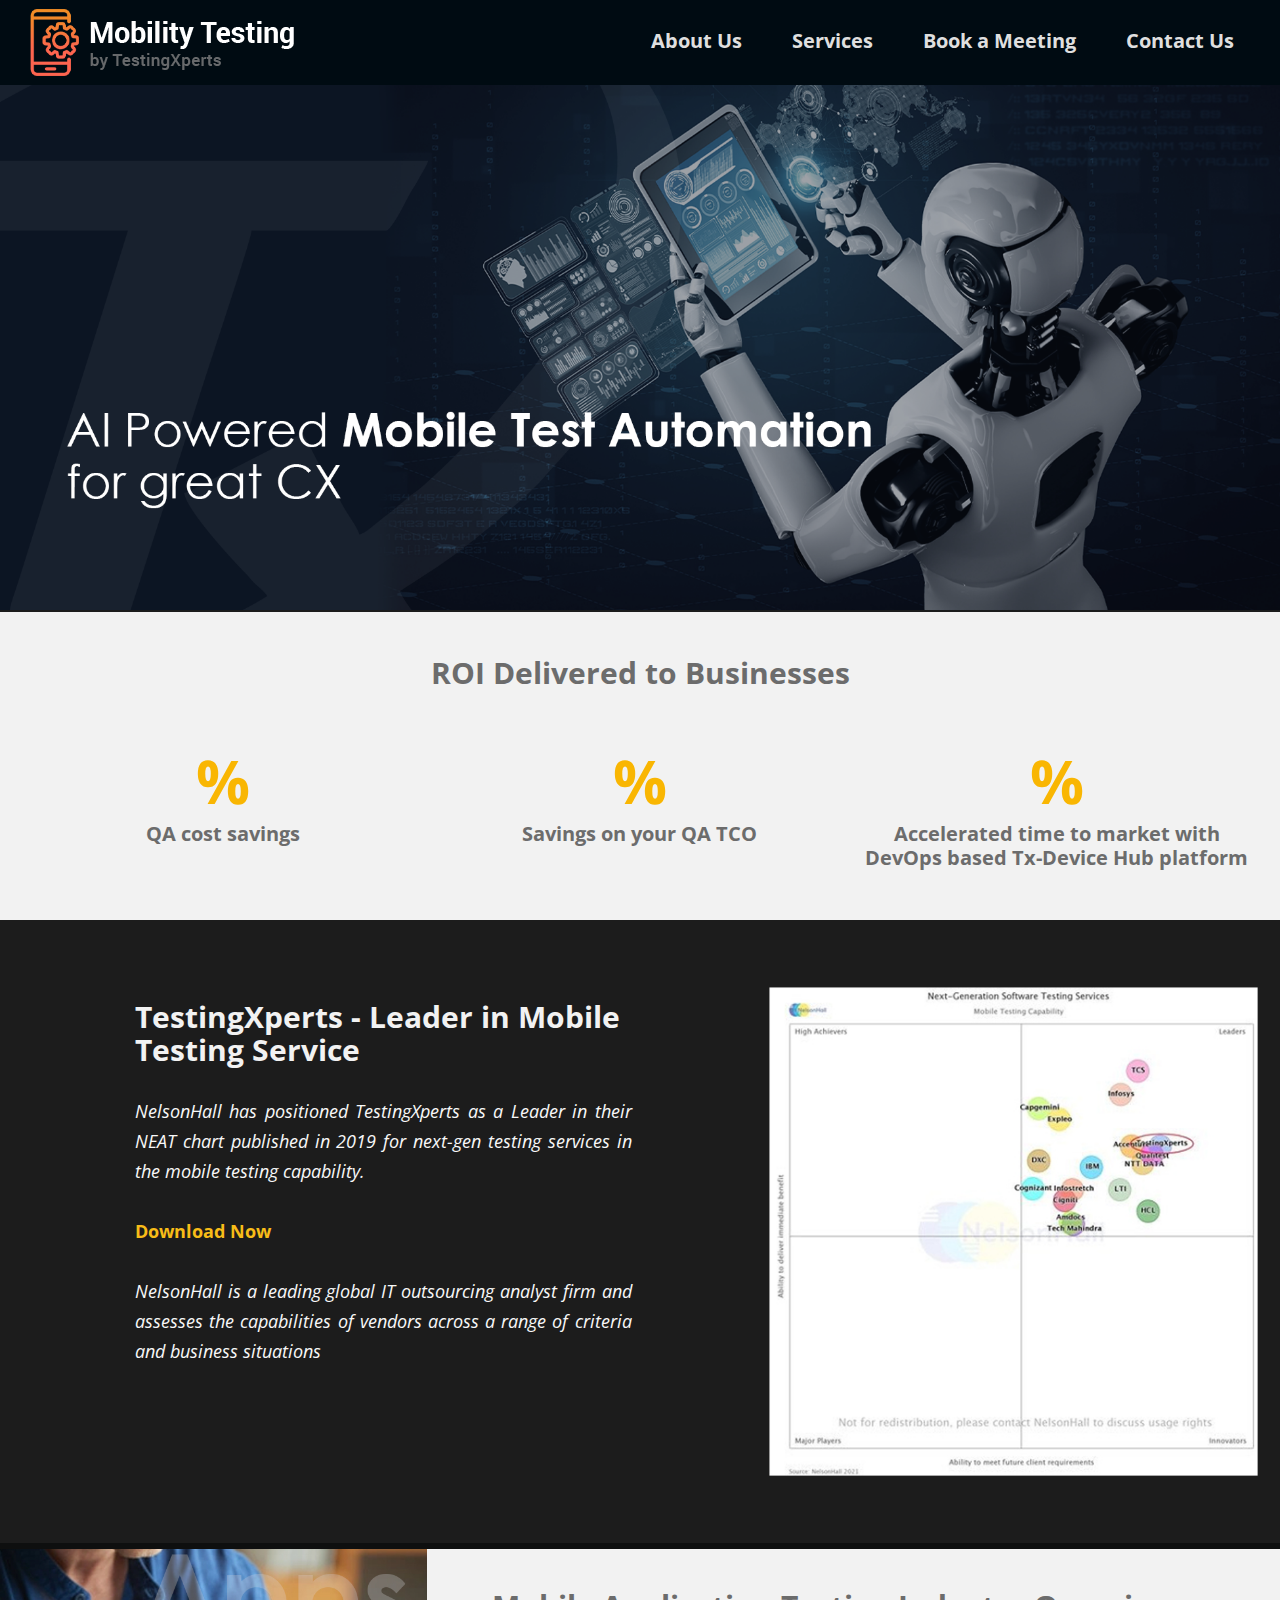
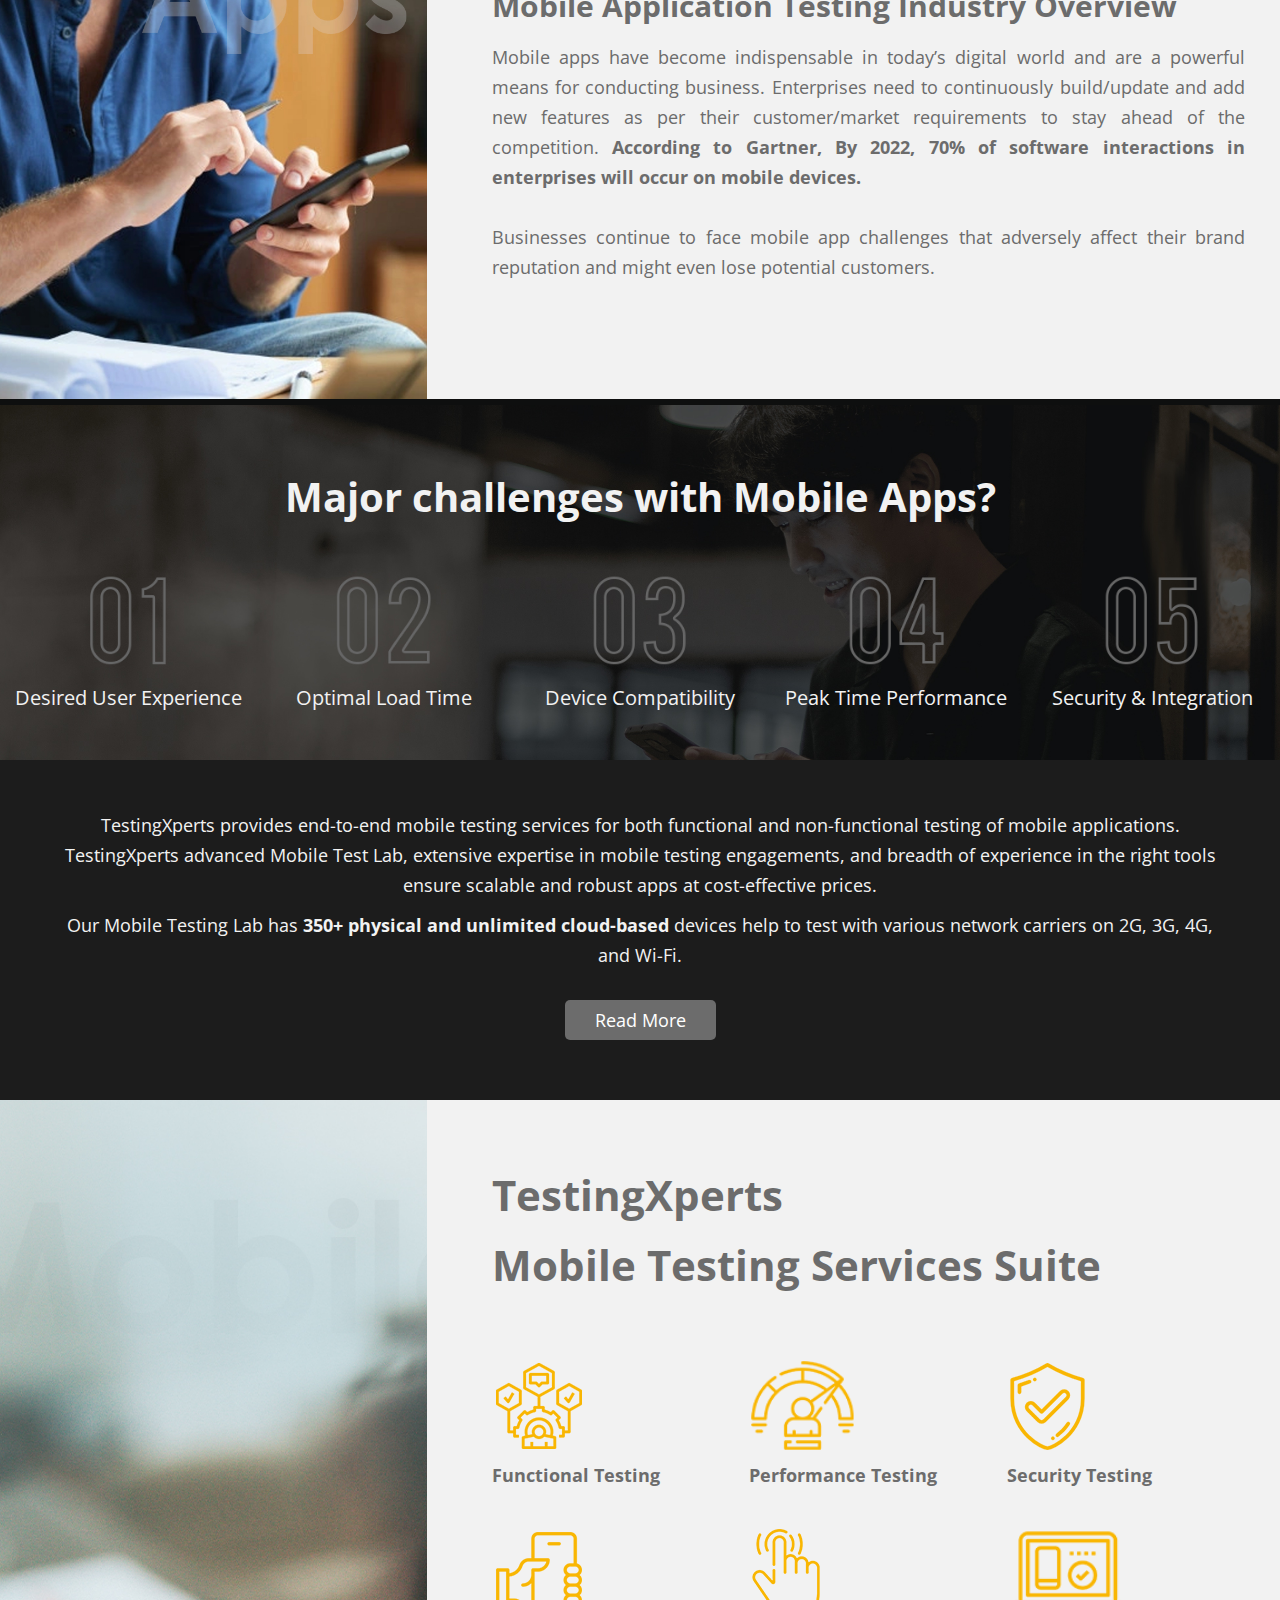
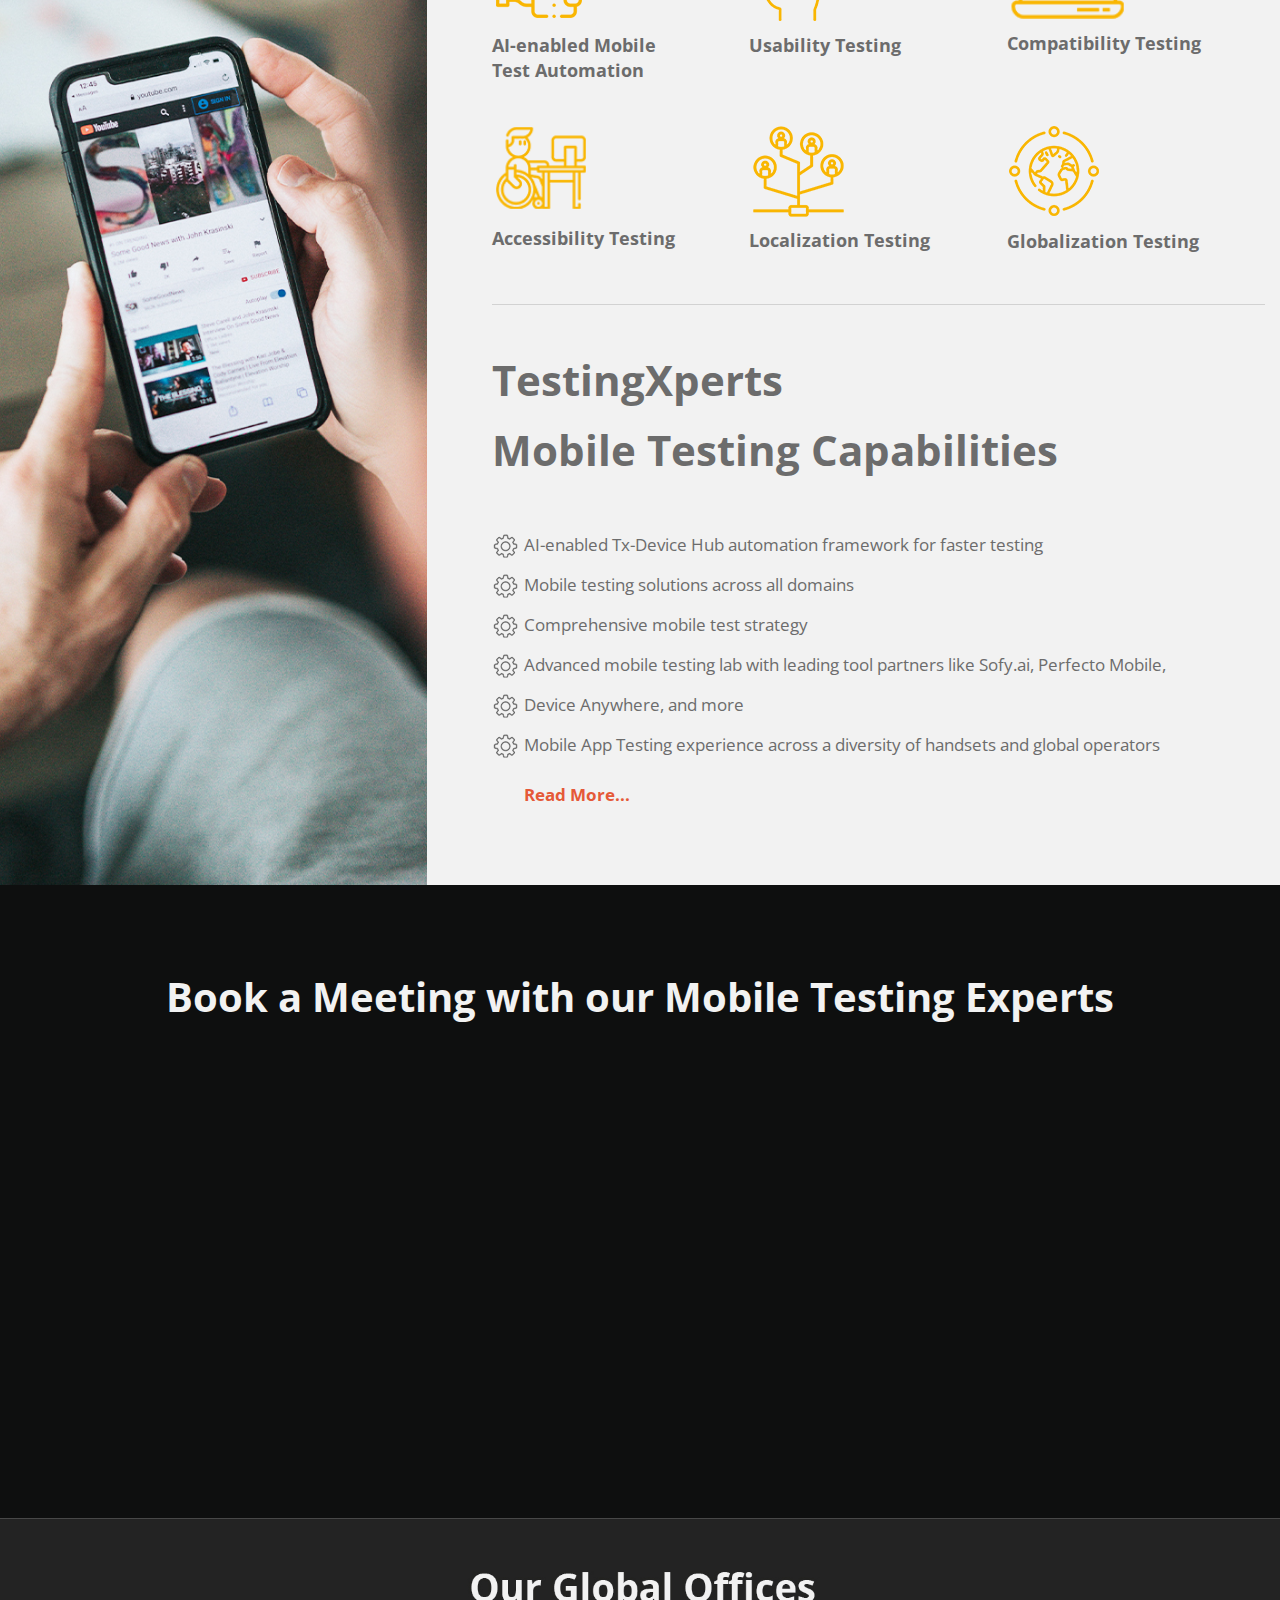
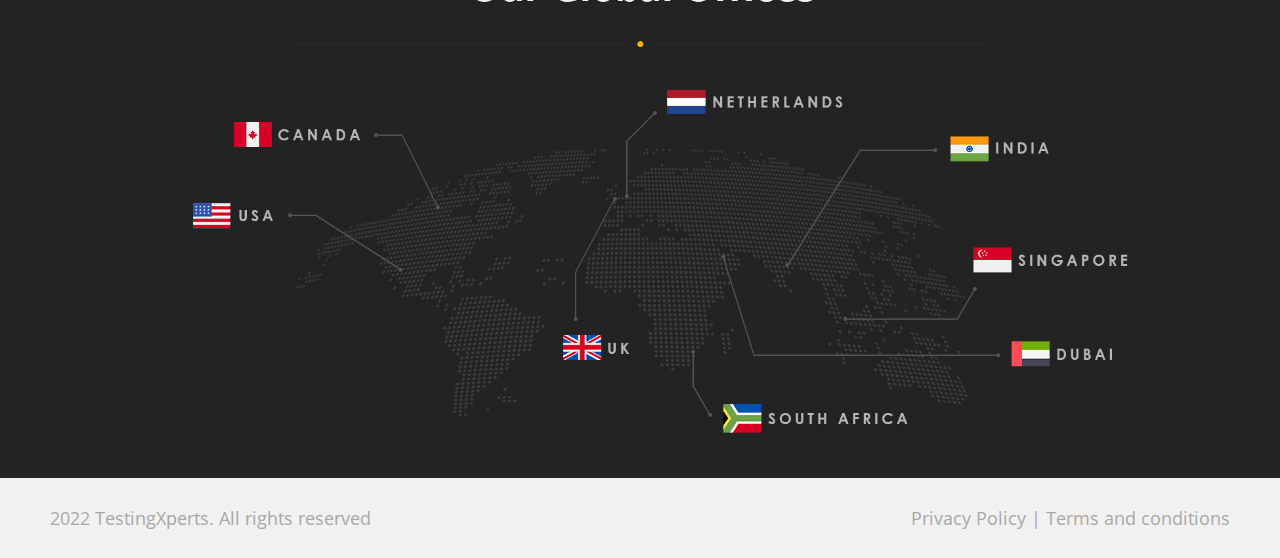
<file: index.html>
<!DOCTYPE html>
<html lang="en"><head><meta http-equiv="Content-Type" content="text/html; charset=UTF-8">
<link href="https://fonts.googleapis.com/css2?family=Open+Sans:ital,wght@0,400;0,500;0,700;1,400;1,500&display=swap" rel="stylesheet">
<meta name="viewport" content="width=device-width, initial-scale=1.0, minimum-scale=1.0, maximum-scale=1.0">
<title>Mobility Testing</title>
<link href="css/bootstrap.css" rel="stylesheet" type="text/css">
<link href="css/style.css" rel="stylesheet" type="text/css">
<link href="css/mobile.css" rel="stylesheet" type="text/css">
<link href="css/tab.css" rel="stylesheet" type="text/css">
<script src="js/jquery-1.9.1.min.js"></script>
<script src="js/function.js"></script>
<script src="js/bootstrap.min.js"></script>
<link rel="icon" href="images/favicon.ico">
</head>

<body>
<div id="home">
<header> <img src="./images/main.png" width="100%" class="mainB">  
  <div class="nav-area" id="home">
    <div class="fluid-container"> 
      <!-- Static navbar -->
      <a href="https://www.testingxperts.com/" target="_blank" title="TestingXperts"><img src="./images/logo.png"></a>
      <nav class="navbar navbar-default">
        <div class="container-fluid">
          <div class="navbar-header">
            <button type="button" class="navbar-toggle collapsed" data-toggle="collapse" data-target="#navbar" aria-expanded="false" aria-controls="navbar"> <span class="sr-only">Toggle navigation</span> <span class="icon-bar"></span> <span class="icon-bar"></span> <span class="icon-bar"></span> </button>
          </div>
          <div id="navbar" class="navbar-collapse collapse" aria-expanded="false">
            <ul class="nav navbar-nav">
              <li><a href="#about">About Us</a></li>
              <li><a href="#service">Services</a></li>
				      <li><a href="#meeting">Book a Meeting</a></li>
			        <li><a href="#contact" class="">Contact Us</a></li>
            </ul>
          </div>
          <!--/.nav-collapse --> 
        </div>
        <!--/.container-fluid --> 
      </nav>
    </div>
  </div>
</header>
<div id="mid-container">
  <div class="counter-area">
    <h1>ROI Delivered to Businesses</h1>
    <div class="container-fluid" id="counter">
      <div class="col-xs-12 col-sm-4 col-md-4 centerr counter-s"><div class="counter-value" data-count="50%"></div><span class="counter-value">%</span> <span class="CT">QA cost savings</span></div>
      <div class="col-xs-12 col-sm-4 col-md-4 centerr counter-s"><div class="counter-value" data-count="55%"></div><span class="counter-value">%</span> <span class="CT">Savings on your QA TCO</span></div>
      <div class="col-xs-12 col-sm-4 col-md-4 centerr counter-s"><div class="counter-value" data-count="65%"></div><span class="counter-value">%</span> <span class="CT">Accelerated time to market with<br />
        DevOps based Tx-Device Hub platform</span></div>
  </div>
  </div> 
  <div class="nelson">
    <div class="col-xs-12 col-sm-7 col-md-7">
      <h1>TestingXperts - Leader in Mobile Testing Service</h1>
      <p><i>NelsonHall has positioned TestingXperts as a Leader in their NEAT chart published in 2019 for next-gen testing services in the mobile testing capability.</i></p>
      <p><a href="https://www.testingxperts.com/lp/nelsonhall.php" style="color: #f8bc18;" target="_blank"><b>Download Now<i class="arrow right"></i></b></a></p>
      <p class="p-1"><i>NelsonHall is a leading global IT outsourcing analyst firm and assesses the capabilities of vendors across a range of criteria and business situations</i></p>
    </div>
    <div class="col-xs-12 col-sm-5 col-md-5">
      <img src="images/nelson.jpg">
    </div>
  </div>
   
  <div class="apps" id="about">
    <div class="col-xs-12 col-sm-12 col-md-4" style="padding: 0px;"><img src="images/apps-img.jpg" class="hidden-xs hidden-sm"><img src="images/app-tab.jpg" class="visible-xs visible-sm"></div>
    <div class="col-xs-12 col-sm-12 col-md-8">
      <h1>Mobile Application Testing Industry Overview</h1>
      <p>Mobile apps have become indispensable in today’s digital world and are a powerful means for conducting business. Enterprises need to continuously build/update and add new features as per their customer/market requirements to stay ahead of the competition. <b>According to Gartner, By 2022, 70% of software interactions in enterprises will occur on mobile devices.</b></p>
      <p>Businesses continue to face mobile app challenges that adversely affect their brand reputation and might even lose potential customers.</p>
    </div>
  </div>
  <div class="mb-man">
    <h1>Major challenges with Mobile Apps?</h1>
    <div>
      <div class="block-5">
        <img src="images/1.png">
        <small>Desired User Experience</small>
      </div>
      <div class="block-5">
        <img src="images/2.png">
        <small>Optimal Load Time</small>
      </div>
      <div class="block-5">
        <img src="images/3.png">
        <small>Device Compatibility</small>
      </div>
      <div class="block-5">
        <img src="images/4.png">
        <small>Peak Time Performance</small>
      </div>
      <div class="block-5">
        <img src="images/5.png">
        <small>Security & Integration</small>
      </div>
    </div>
  </div>
  <div class="only-text">
    <div class="only-text-inner">
      <p>TestingXperts provides end-to-end mobile testing services for both functional and non-functional testing of mobile applications. TestingXperts advanced Mobile Test Lab, extensive expertise in mobile testing engagements, and breadth of experience in the right tools ensure scalable and robust apps at cost-effective prices. 
      </p>
      <p>Our Mobile Testing Lab has <b>350+ physical and unlimited cloud-based</b> devices help to test with various network carriers on 2G, 3G, 4G, and Wi-Fi.</p>
      <p class="read2"><a href="https://www.testingxperts.com/services/mobile-testing/" target="_blank">Read More</a></p>
    </div>
  </div>
  <div class="big-b" id="service">
    <div class="col-xs-12 col-sm-12 col-md-4 rm bigg" style="padding: 0px;">&nbsp;</div>
    <div class="col-xs-12 col-sm-12 col-md-8">
      <div class="big-space">
        <h1>TestingXperts <br />
          Mobile Testing Services Suite</h1>
          <div class="boxes">
            <div class="ico-area">
              <img src="images/b1.png">
              <small>Functional Testing</small>
            </div>
            <div class="ico-area">
              <img src="images/b2.png">
              <small>Performance Testing</small>
            </div>
            <div class="ico-area">
              <img src="images/b3.png">
              <small>Security Testing</small>
            </div>
            </div>
            <div class="boxes">
            <div class="ico-area">
              <img src="images/b4.png">
              <small>AI-enabled Mobile <br />
                Test Automation</small>
            </div>
            <div class="ico-area">
              <img src="images/b5.png">
              <small>Usability Testing</small>
            </div>
            <div class="ico-area">
              <img src="images/b6.png">
              <small>Compatibility Testing</small>
            </div>
            </div>
            <div class="boxes border-b">
            <div class="ico-area">
              <img src="images/b7.png">
              <small>Accessibility Testing</small>
            </div>
            <div class="ico-area">
              <img src="images/b8.png">
              <small>Localization Testing</small>
            </div>
            <div class="ico-area">
              <img src="images/b9.png">
              <small>Globalization Testing</small>
            </div>
            </div>
          </div>
          <div class="li-text">
            <h1>TestingXperts <br />
              Mobile Testing Capabilities</h1>
              <ul>
                <li><img src="images/gear.png"> AI-enabled Tx-Device Hub automation framework for faster testing </li>
                <li><img src="images/gear.png"> Mobile testing solutions across all domains</li>
                <li><img src="images/gear.png"> Comprehensive mobile test strategy</li>
                <li><img src="images/gear.png"> Advanced mobile testing lab with leading tool partners like Sofy.ai, Perfecto Mobile, </li>
                <li><img src="images/gear.png"> Device Anywhere, and more</li>
                <li><img src="images/gear.png"> Mobile App Testing experience across a diversity of handsets and global operators</li>
                <li><a href="https://www.testingxperts.com/services/mobile-testing/" class="read" target="_blank">Read More...</a></li>
              </ul>
          </div>
      </div>
    </div>
  </div>
  <div class="contact-area" id="meeting">
    <h1>Book a Meeting with our Mobile Testing Experts</h1>
    <div class="form-area"><iframe src="https://www2.testingxperts.com/l/323171/2022-01-07/6h5gc5" width="100%" height="350px" type="text/html" frameborder="0" allowTransparency="true" style="border: 0"></iframe></div>
  </div>
  <!--<div class="resource">
    <h1 class="hfont">Resources</h1>
    <div class="container">
      <div class="col-md-4">
        <div class="resource-block"><img src="images/cs.jpg"> CASE STUDIES</div>
      </div>
      <div class="col-md-4">
        <div class="resource-block"><img src="images/wp.jpg"> WHITE PAPERS</div>
      </div>
      <div class="col-md-4">
        <div class="resource-block"><img src="images/e.jpg"> EBOOKS</div>
      </div>
    </div>
  </div> -->
  <div class="office" id="contact">
    <a href="https://www.testingxperts.com/contact-us/" target="_blank"><img src="images/office.jpg"></a>
  </div>
	  <div>
  </div>
</div>
<footer>
  <div class="fluid-container">
    <small>2022 <a href="https://www.testingxperts.com/" target="_blank">TestingXperts</a>. All rights reserved</small>
    <span><a href="https://www.testingxperts.com/privacy-policy/" target="_blank">Privacy Policy</a> | <a href="https://www.testingxperts.com/terms/" target="_blank">Terms and conditions</a></span>
  </div>
</footer>
	<script>
function openCity(evt, cityName) {
    var i, tabcontent, tablinks;
    tabcontent = document.getElementsByClassName("tabcontent");
    for (i = 0; i < tabcontent.length; i++) {
        tabcontent[i].style.display = "none";
    }
    tablinks = document.getElementsByClassName("tablinks");
    for (i = 0; i < tablinks.length; i++) {
        tablinks[i].className = tablinks[i].className.replace(" active", "");
    }
    document.getElementById(cityName).style.display = "block";
    evt.currentTarget.className += " active";
}
</script>

</div></body><grammarly-desktop-integration data-grammarly-shadow-root="true"></grammarly-desktop-integration></html>
</file>
<file: css/style.css>
body {
	margin: 0px;
	padding: 0px;
	list-style: none;
	outline: none;
	text-align: justify;
	font-size: 15px;
	background: #0e0f0f;
	line-height: 24px;
	font-family: 'Open Sans', sans-serif;
	list-style: none;
}
ul {
	margin: 0px;
	padding: 0px;
}

header {
	color: #fff;
}

.nav-area { padding: 5px 0px; width: 100%; z-index: 9999; position: fixed; top: 0px; background: #000b12; }
.navbar-nav > li{padding-left: 20px; font-weight: bold; font-size: 20px; padding-top: 5px; }
.navbar-default .navbar-nav > li > a { color: #dfdfdf; }
.logo { float: left; position: absolute; }
.nav-show i { font-size: 26px; position: relative; z-index: 9999; float: right; color: #fff; top: 30px; }
.nav-show i:hover { color: #ed1c40; }
.centerrr { margin: auto; display: table; float: none; }
footer { background: #f1f1f1; height: 80px; line-height: 80px;  color: #a9a8a8; font-size: 22px; text-align: center; }
.navbar-default { background-color: none !important; border-color: none; }
.navbar-default .navbar-nav > .active > a, .navbar-default .navbar-nav > .active > a:hover, .navbar-default .navbar-nav > .active > a:focus {
	color: #fff; background-color: none; }
.navbar{float: right;} 
.navbar-nav {padding-top: 12px; position: relative; }
.nav-area img{ padding-left: 30px; padding-top: 3px;}
h1{ color: #f2f2f2; font-size: 58px; font-weight: bold;} 
.hfont{ text-align: center; padding-top: 75px;}
.office{ position: relative; border-top: 1px solid #484848;}
.office img{ width: 100%;}
.office h1{ color: #f2f2f2; font-size: 58px; font-weight: bold; position: relative; top: 140px;} 
.resource{ background: #f9b602; padding-bottom: 100px;}
.resource h1 { color: #232222;}
.resource-block{ margin-top: 100px; border: 2px solid #232322; text-align: center; border-radius: 4px; padding: 15px; font-size: 22px; letter-spacing: 5px; font-weight: bold;}
footer a{ color: #a9a8a8;}
footer a:hover{ color: #a9a8a8 !important;}
footer small a{ color: #a9a8a8;}
footer small a:hover{ color: #a9a8a8 !important;}
footer small{ float: left; padding-left: 50px; font-size: 18px;}
footer span{ float: right; padding-right: 50px; font-size: 18px;}


.contact-area{ display: inline-block; width: 100%; background-image: url(../images/contact.jpg); min-height: 633px; background-size: cover; padding-top: 70px; text-align: center;   background-attachment: fixed;
	background-position: center; background-repeat: no-repeat; }
.contact-area h1{ margin-bottom: 60px;}
.apps{ display: inline-block; background-color: #f2f2f2; }
.apps h1{ color: #6c6c6c; font-size: 58px; padding-top: 100px; padding-left: 50px !important; text-align: left; padding-right: 100px;}
.apps p{padding-top: 20px; line-height: 30px; font-size: 18px; color: #6c6c6c; padding-left: 50px; padding-right: 100px;}

.nelson{ background-color: #1c1c1c; display: inline-block; width: 100%;}
.nelson h1{ color: #f2f2f2; font-size: 58px; padding-top: 100px; padding-left: 120px; text-align: left;}
.nelson p{padding-top: 20px; line-height: 30px; font-size: 18px; color: #f8f8f8; padding-left: 120px; padding-right: 100px;}
.nelson img{ width: 480px; margin: auto; display: table; padding: 60px 0px;}
.apps img{ width: 600px;}
.p-1{ padding-bottom: 100px;}
.li-text ul li a.read{padding-left: 32px; position: relative; top: 10px; font-weight: bold; color: #e55938 !important;}
.li-text ul li a.read:hover{padding-left: 32px; position: relative; top: 10px; font-weight: bold; color: #0c1523 !important;}

.only-text{ background-color: #1c1c1c; padding: 50px 0px; display: inline-block;}
.only-text-inner{ width: 80%; text-align: center; margin: auto; font-size: 20px; color: #f2f2f2; line-height: 30px;}

.mb-man{background-image: url(../images/mobile-man.jpg); height: 545px; display: inline-block; width: 100%;}
.mb-man h1{ text-align: center; padding-top: 80px;}
.block-5{ width: 20%; text-align: center; float: left; margin-top: 100px;}
.block-5 small{ color: #f2f2f2; font-size: 20px; padding-top: 15px; display: block;}
.block-5 img{ margin: auto; display: block; width: 130px;}

.big-b{ background-color: #f2f2f2; display: flex;}
.ico-area{ width: 33.33%; float: left;}
.ico-area img{ display: block; padding-bottom: 10px; min-height: 103px;}
.big-space{ padding-left: 100px;}
.big-space h1{ color: #6c6c6c; padding: 40px 0px 50px; font-size: 54px; line-height: 70px;} 
.big-space small{ font-size: 18px; font-weight: bold; color: #6c6c6c; }
.boxes{margin-bottom: 40px; display: flex;}
.bigg{ background-image: url(../images/big-block.jpg); background-size: cover; background-position: center;}
.li-text{}
.li-text h1{ color: #6c6c6c; padding: 0px 0px 20px 100px; font-size: 54px; line-height: 70px;}
.li-text ul{padding: 10px 0px 80px 100px;}
.li-text ul li{ list-style: none; line-height: 40px; font-size: 17px; color: #6c6c6c; }
.border-b{ border-bottom: 1px solid #d2d2d2; width: 100%; padding-bottom: 50px;}

.counter-area{ background-color: #f2f2f2; padding: 0px 0px 50px; margin-top: -26px;}
.counter-value{ display: inline-block; font-size: 90px; font-weight: bold; color: #f9b602;}
.CT{font-size: 20px; color: #6c6c6c; padding-top: 12px; font-weight: bold; display: block;}
.centerr{ text-align: center;}
.counter-area h1 { color: #6c6c6c; font-size: 58px; text-align: center; padding-top: 50px; padding-bottom: 70px; }
.thanks{ color: #000; text-align: center; font-size: 30px; padding: 50px 50px; background-color: #fff;}
.read2{ background: #6c6c6c; display: inline-block; padding: 5px 30px; border-radius: 5px; font-size: 18px; margin-top: 20px;}
.read2 a{ color: #fff;}
.read2:hover{background: #444444;}

form#pardot-form{ width: 640px; margin: auto; }
form.form p label{color: #bfbfbf;margin:0px;padding:0px;}
#pardot-form input {width: 90%;height: 30px;border: 2px solid #cbcbcb;margin-bottom:15px;border-radius: 3px;background-color: #dfdfdf;font-size: 13px;padding-left: 5px;}
p.form-field.first_name.pd-text.required{ margin: auto;}
.form-field {float:left;width: 50%;margin:0px;}
#pardot-form select {border: 2px solid #cbcbcb;margin-top: 4px;background-color: #dfdfdf;height: 35px;border-radius: 3px;width: 93%;}
#pardot-form select option{ color:#fff;}
label.inline { float: left; position: relative; left: 38px; top: -30px; width: 100px;}
span.value {width: 28px;float: left;margin-right: 9px;margin-top: -2px;}
#pardot-form select option{ color:#000;}
p.submit input{width: 55% !important; margin: auto; display: table; background-color: #f9b605 !important; font-size: 18px !important; color:#fff;}
p.errors { display: flex; color: red; font-family: arial; }
p.error.no-label { display: flex; color: red; font-family: arial; }
p.error.no-label { color: red; position: absolute; top: 8px;}
</file>
<file: css/mobile.css>
@media (max-width: 767px) {
form#pardot-form { width: 80%; margin:auto}
.form-field{ width: auto; float: none;}
#pardot-form input{ width: 100%;}
#pardot-form select{ width: 102%; margin-bottom: 10px;}
#pardot-form input{ width:100% !important;}
footer span , footer small{ float: none; font-size: 15px; display: block; padding: 0; }


.apps p{ font-size: 30px !important;}
.counter-area h1 { font-size: 30px; }
.nav-area img{ width: 200px; margin-bottom: 7px;}
.navbar { float: right; position: absolute; width: 100%; border: red; top: 7px; }
#navbar{background: #000; margin-top: 10px; padding-bottom: 10px;}
header img.mainB{ position: relative; top: 55px;}
.counter-area h1{ padding-top: 80px; font-size: 30px;}
.counter-value{ font-size: 50px;}
.counter-s{margin-bottom: 60px;}
.counter-area{ margin-top: 0px; padding-bottom: 0px;}
.CT { font-size: 16px;}
.nelson img { width: 100%;}
.navbar-nav > li { font-weight: bold; font-size: 16px; padding-top: 7px; padding-bottom: 7px;}
.navbar-nav > li:hover{background: #1a1a1a;}
.navbar-nav{ margin: 0px;}
.nelson h1 { font-size: 30px; text-align: center; padding-top: 50px;  }
.only-text-inner{ font-size: 16px;}
.mb-man h1 { text-align: center; padding-top: 30px; }
.mb-man{ padding-bottom: 50px;}
h1 {font-size: 30px;}
.block-5{ margin-top: 40px;}
.block-5 { width: 100%; text-align: center;}
.mb-man{ height: auto; background-repeat: no-repeat; background-size: cover; background-position:center;}
.nelson h1 br{ display: none;}
.nelson{ padding: 0px 20px;}
.nelson p { padding-top: 15px; line-height: 25px; font-size: 16px; color: #f8f8f8; text-align: center; padding: 0px;}
.nelson h1 { font-size: 30px !important; text-align: center; padding-top: 30px !important; padding-left: 20px; padding-right: 20px; }
.nelson img{ padding-top: 30px;}
.apps img { width: 90% !important; margin: auto; padding-top: 50px; }
.apps h1 , .apps p{ text-align: center;}
.apps p{ padding: 0px; font-size: 16px !important;}
.apps{ padding-bottom: 40px;}
.rm{ display: none;}
.big-space h1 , .li-text h1{ font-size: 30px !important; text-align: center;}
.big-space h1 br, .li-text h1 br{ display: none;}
.big-space{ padding: 0px 20px;}
.ico-area{ text-align: center;}
.ico-area img{ margin: auto;}
.li-text ul { padding: 10px 20px 40px 20px; }
.big-space h1{ line-height: 45px;}
.li-text h1 { color: #6c6c6c; padding: 0px 20px 0px 20px; line-height: 45px;}
.border-b{ width: 100%;}
.big-space h1 { padding: 20px 0px 30px;}
h1{ padding: 0px 20px; }
.ico-area img{ width: 60px; min-height: auto !important;}
.big-space small { font-size: 18px; }
.ico-area { text-align: center; }
.big-space small { font-size: 18px; padding-bottom: 30px; display: inline-block; }
.boxes{ display: block;}
.ico-area { width: 100%;float: none;}
.apps p{ padding-right: 0px !important;}
footer{ height: auto; line-height: 24px; padding: 10px 0px;}
form#pardot-form{ width: 100%; margin: auto; }
.contact-area{ padding-top: 50px;}
.nav-area img { padding-left: 15px;}
.big-space, .li-text h1, .li-text ul{ padding-left: 0px !important;padding-right: 0px;}
</file>
<file: css/tab.css>
@media (min-width: 768px) and (max-width: 991px) {
.nav-area img {margin: auto; display: table; padding-top: 20px; }
.navbar { float: none; margin: auto; display: table; padding-bottom: 20px; }
header img.mainB{ position: relative; top: 158px;}
.counter-value {font-size: 40px;}
.CT{font-size: 14px;}
.CT br{ display: none;}
.nelson h1 , .apps h1{font-size: 30px; padding-top: 30px; padding-left: 20px;} 
.nelson p{ padding-right: 0px;}
.nelson p , .apps p{padding-top: 10px; padding-left: 20px; font-size: 16px; }
.apps img{ width: 100%;}
.apps p{ padding-right: 30px;}
.mb-man h1{ font-size: 30px; padding-top: 30px;}
.block-5{ margin-top: 40px; width: 33.33%;}
.mb-man{ height: auto; background-size: cover; padding-bottom: 50px;}
h1{font-size: 30px; padding-top: 30px;}
.contact-area{ padding-top: 0px;}
.counter-area{ margin-top: 120px; padding-bottom: 50px;}
.counter-area h1{font-size: 30px;}
.nelson img{ width: 300px;} 
.nelson h1 { font-size: 30px; padding-top: 40px;}
.nelson h1 br{ display: none;}
.apps img{ width: 500px; margin: auto; display: table; text-align: center;}
.rm{ display: none;}
.big-space h1 , .li-text h1{ font-size: 30px; text-align: center;}
.big-space h1 br, .li-text h1 br{ display: none;}
.big-space{ padding: 0px 20px;}
.ico-area{ text-align: center;}
.ico-area img{ margin: auto;}
.li-text ul { padding: 10px 20px 40px 20px; }
.li-text h1 { color: #6c6c6c; padding: 0px 20px 0px 20px;}
.border-b{ width: 100%;}
.big-space h1 { padding: 40px 0px 30px;}

}


@media (min-width: 992px) and (max-width: 1260px) {
.apps img { width: 100%; padding-left: 50px;}
.big-space { padding-left: 50px; }
.apps{padding-top: 50px; padding-bottom: 50px; }
.apps h1{ padding-top: 0px;}

}


@media (min-width: 992px) and (max-width: 1400px){
.apps h1{ padding-top: 0px; margin: 0px;}.counter-value {font-size: 60px;} 

}


@media (min-width: 992px) and (max-width: 1310px){    
.block-5{ margin-top: 40px; width: 20%;} 
.mb-man{ height: auto; background-size: cover; padding-bottom: 50px;}
.mb-man h1 { text-align: center; padding-top: 50px; }
h1{ font-size: 40px;}

}

@media (max-width: 1280px) {
.nelson img{ width: 100%;}
.nelson h1 { font-size: 40px; padding-top: 60px;}

}

@media (max-width: 1700px) { 
.big-space h1 , .li-text h1{ font-size: 42px;}
.apps img{ width: 500px;}
.big-space , .li-text h1 , .li-text ul { padding-left: 50px; }
.apps h1{ padding-top: 60px;}

}

@media (max-width: 1450px) {
.apps img{ width: 100%; }
.apps h1{ padding-top: 40px; font-size: 40px; }

}

@media (max-width: 1300px) {
.apps h1 { padding-top: 0px;padding-top: 40px; padding-right: 20px; font-size: 30px; }
.apps p{padding-right: 20px;}
.counter-area h1 , .nelson h1{ font-size: 30px;}
.only-text-inner { width: 90%; font-size: 18px;}

}

@media (min-width: 770px) and (max-width: 992px){
.nelson img{ width: 100%;}

}
</file>
